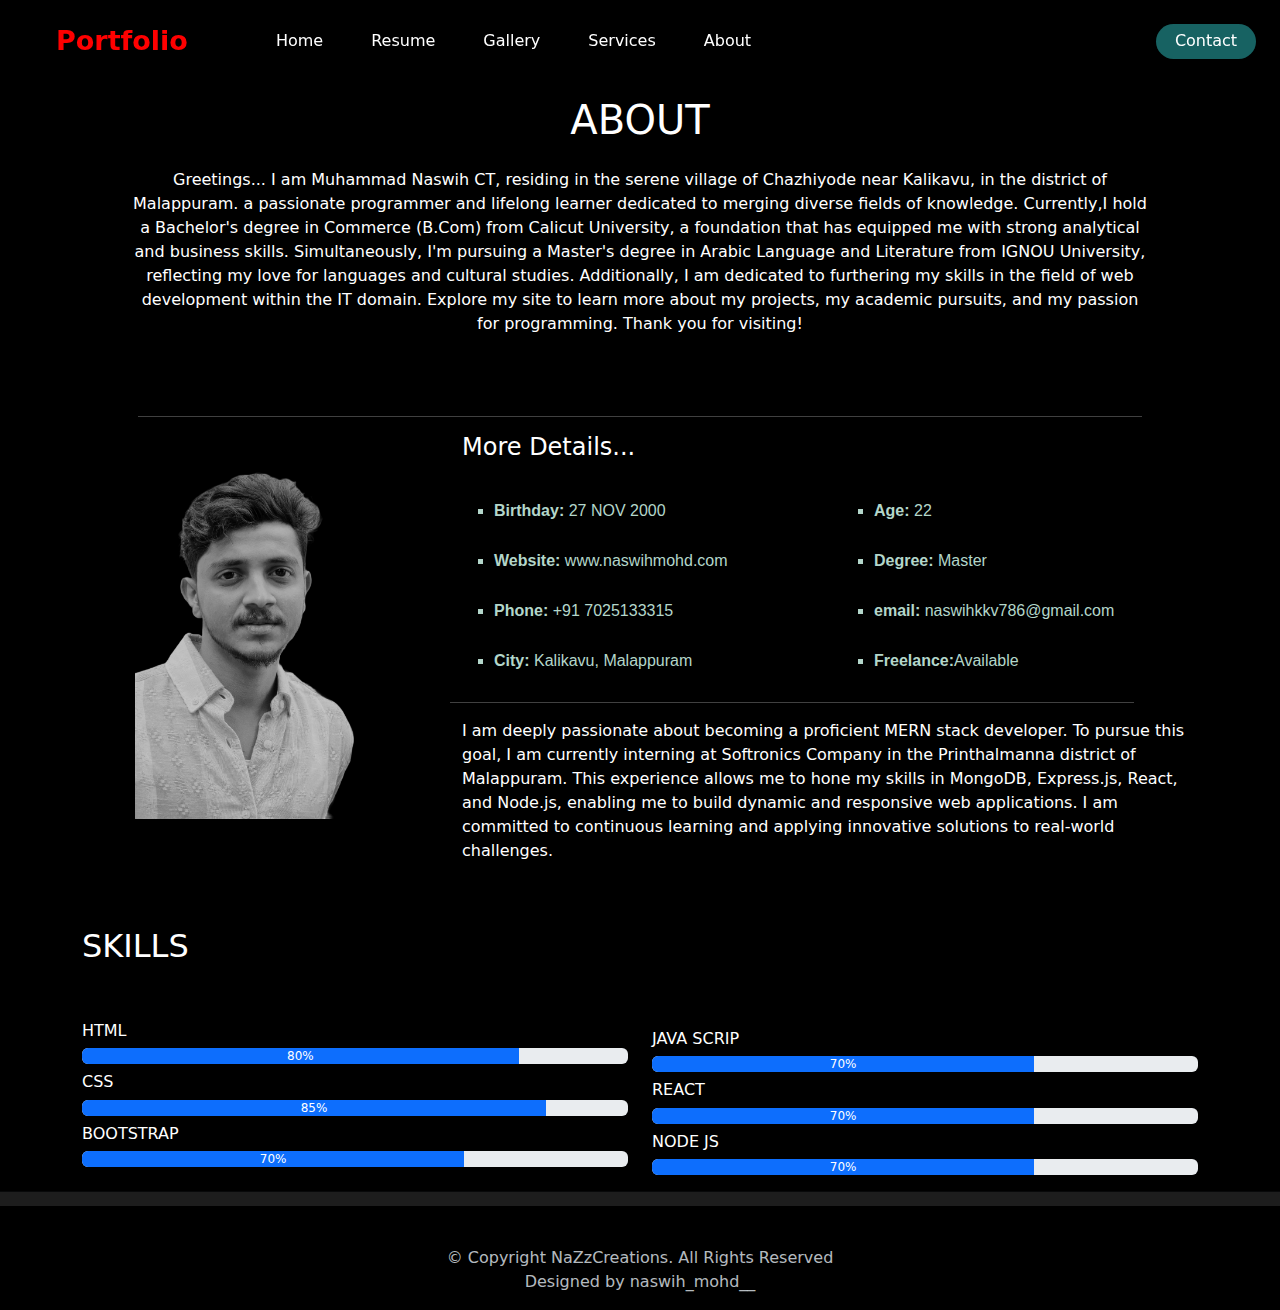
<file: about.html>
<!DOCTYPE html>
<html lang="en">

<head>
    <meta charset="UTF-8">
    <meta name="viewport" content="width=device-width, initial-scale=1.0">
    <title>Portfolio</title>
    <link rel="stylesheet" href="style.css">
    <link href="https://cdn.jsdelivr.net/npm/bootstrap@5.3.3/dist/css/bootstrap.min.css" rel="stylesheet"
        integrity="sha384-QWTKZyjpPEjISv5WaRU9OFeRpok6YctnYmDr5pNlyT2bRjXh0JMhjY6hW+ALEwIH" crossorigin="anonymous">
    <link rel="stylesheet" href="https://cdn.jsdelivr.net/npm/bootstrap-icons@1.11.3/font/bootstrap-icons.min.css">
</head>

<body style="background-color: black;">

    <!-- nav-bar-section-start -->

    <nav style="background-color: rgba(0, 0, 0, 0.823);" class="navbar navbar-expand-lg fixed-top">
        <div class="container-fluid p-2">
            <a style="font-size: 27px; color: red;" class="navbar-brand px-5" href="#"><b>Portfolio</b></a>
            <button class="navbar-toggler" type="button" data-bs-toggle="collapse"
                data-bs-target="#navbarSupportedContent" aria-controls="navbarSupportedContent" aria-expanded="false"
                aria-label="Toggle navigation">
                <span class="navbar-toggler-icon bg-white"></span>
            </button>
            <div class="collapse navbar-collapse" id="navbarSupportedContent">
                <ul class="navbar-nav me-auto mb-2 mb-lg-0">
                    <li class="nav-item">
                        <a class="nav-link active text-white mx-3" aria-current="page" href="index.html"> Home</a>
                    </li>
                    <li class="nav-item">
                        <a class="nav-link text-white mx-3" href="resume.html">Resume</a>
                    </li>
                    <li class="nav-item">
                        <a class="nav-link text-white mx-3" href="gallery.html">Gallery</a>
                    </li>
                    <li class="nav-item">
                        <a class="nav-link text-white mx-3" href="services.html">Services</a>
                    </li>
                    <li class="nav-item">
                        <a class="nav-link text-white mx-3" href="about.html">About</a>
                    </li>
                </ul>
                <div>
                    <a href="contact.html"><button class="bt mx-3" type="submit">Contact</button></a>
                </div>
            </div>
        </div>
    </nav>

    <!-- nav-bar-section-end -->

    <center>
        <div class="container pt-5">
            <div class="main p-5 text-white">
                <h1>ABOUT</h1>
                <p class="pt-3">Greetings... I am Muhammad Naswih CT, residing in the serene village of Chazhiyode near
                    Kalikavu, in
                    the district of
                    Malappuram. a passionate programmer and lifelong learner dedicated to merging diverse fields of
                    knowledge. Currently,I hold a Bachelor's degree in Commerce (B.Com) from Calicut University, a
                    foundation that has equipped me with strong analytical and business skills. Simultaneously, I'm
                    pursuing a Master's degree in Arabic Language and Literature from IGNOU University, reflecting my
                    love for languages and cultural studies. Additionally, I am
                    dedicated to furthering my skills in the field of web development within the IT domain. Explore my
                    site to learn more about my projects, my academic pursuits, and my passion for programming. Thank
                    you for visiting!</p>
            </div>
            <hr style="width: 90%;" class="text-white">
            <div class="row">
                <div class="about col-lg-4 pb-5 m-auto">
                    <img src="Images/about.png" alt="">
                </div>
                <div class="col-lg-8 m-auto about">
                    <h4 class="text-start text-white pb-3">More Details...</h4>
                    <div class="row text-start text-white">
                        <div class="col-lg-6">
                            <ul>
                                <li><b>Birthday:</b> 27 NOV 2000</li>
                                <li><b>Website:</b> www.naswihmohd.com</li>
                                <li><b>Phone:</b> +91 7025133315</li>
                                <li><b>City:</b> Kalikavu, Malappuram</li>
                            </ul>
                        </div>
                        <div class="col-lg-6">
                            <ul>
                                <li><b>Age: </b>22</li>
                                <li><b>Degree:</b> Master</li>
                                <li><b>email:</b> naswihkkv786@gmail.com</li>
                                <li><b>Freelance:</b>Available</li>
                            </ul>
                        </div>
                        <hr style="width: 90%;" class="text-white">
                    </div>

                    <p class=" text-start text-white"> I am deeply passionate about becoming a proficient MERN stack
                        developer. To pursue this goal, I
                        am currently interning at Softronics Company in the Printhalmanna district of Malappuram. This
                        experience allows me to hone my skills in MongoDB, Express.js, React, and Node.js, enabling me
                        to build dynamic and responsive web applications. I am committed to continuous learning and
                        applying innovative solutions to real-world challenges.</p>

                </div>

                <div class="skill-section text-start text-white pt-5">
                    <h2>SKILLS</h2>
                    <div class="row pt-5">
                        <div class="col-lg-6">
                            <h6>HTML</h6>
                            <div class="progress">
                                <div class="progress-bar" role="progressbar" aria-valuenow="80" aria-valuemin="0"
                                    aria-valuemax="100" style="width:80%">
                                    80%
                                </div>
                            </div>
                            <h6 class="pt-2">CSS</h6>
                            <div class="progress">
                                <div class="progress-bar" role="progressbar" aria-valuenow="85" aria-valuemin="0"
                                    aria-valuemax="100" style="width:85%">
                                    85%
                                </div>
                            </div>
                            <h6 class="pt-2">BOOTSTRAP</h6>
                            <div class="progress">
                                <div class="progress-bar" role="progressbar" aria-valuenow="70" aria-valuemin="0"
                                    aria-valuemax="100" style="width:70%">
                                    70%
                                </div>
                            </div>
                        </div>
                        <div class="col-lg-6">
                            <h6 class="pt-2">JAVA SCRIP</h6>
                            <div class="progress">
                                <div class="progress-bar" role="progressbar" aria-valuenow="70" aria-valuemin="0"
                                    aria-valuemax="100" style="width:70%">
                                    70%
                                </div>
                            </div>
                            <h6 class="pt-2">REACT</h6>
                            <div class="progress">
                                <div class="progress-bar" role="progressbar" aria-valuenow="70" aria-valuemin="0"
                                    aria-valuemax="100" style="width:70%">
                                    70%
                                </div>
                            </div>
                            <h6 class="pt-2">NODE JS</h6>
                            <div class="progress">
                                <div class="progress-bar" role="progressbar" aria-valuenow="70" aria-valuemin="0"
                                    aria-valuemax="100" style="width:70%">
                                    70%
                                </div>
                            </div>
                        </div>
                    </div>
                </div>
            </div>

        </div>
        <hr class="line">
        <br>

        <div style="text-align: center;" class="copyright">
            <p style="color: rgba(240, 248, 255, 0.764);">© Copyright NaZzCreations. All Rights Reserved <br>
                Designed by naswih_mohd__</p>
        </div>

    </center>





    <script src="https://cdn.jsdelivr.net/npm/@popperjs/core@2.11.8/dist/umd/popper.min.js"
        integrity="sha384-I7E8VVD/ismYTF4hNIPjVp/Zjvgyol6VFvRkX/vR+Vc4jQkC+hVqc2pM8ODewa9r"
        crossorigin="anonymous"></script>
    <script src="https://cdn.jsdelivr.net/npm/bootstrap@5.3.3/dist/js/bootstrap.min.js"
        integrity="sha384-0pUGZvbkm6XF6gxjEnlmuGrJXVbNuzT9qBBavbLwCsOGabYfZo0T0to5eqruptLy"
        crossorigin="anonymous"></script>
</body>

</html>
</file>
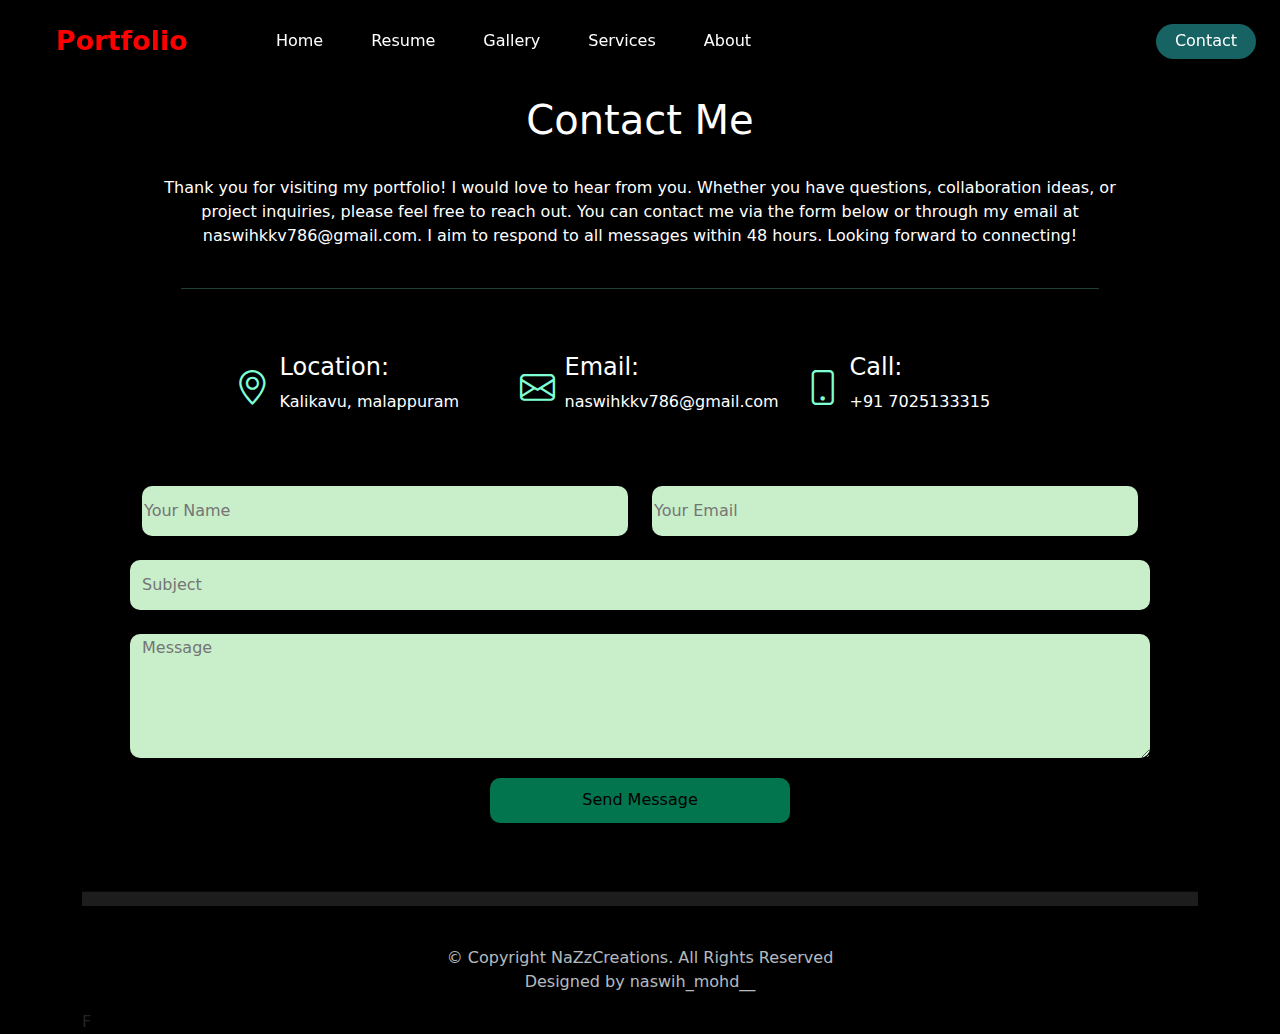
<file: contact.html>
<!DOCTYPE html>
<html lang="en">

<head>
    <meta charset="UTF-8">
    <meta name="viewport" content="width=device-width, initial-scale=1.0">
    <title>Gallery</title>
</head>

<body>

    <!DOCTYPE html>
    <html lang="en">

    <head>
        <meta charset="UTF-8">
        <meta name="viewport" content="width=device-width, initial-scale=1.0">
        <title>Portfolio</title>
        <link rel="stylesheet" href="style.css">
        <link href="https://cdn.jsdelivr.net/npm/bootstrap@5.3.3/dist/css/bootstrap.min.css" rel="stylesheet"
            integrity="sha384-QWTKZyjpPEjISv5WaRU9OFeRpok6YctnYmDr5pNlyT2bRjXh0JMhjY6hW+ALEwIH" crossorigin="anonymous">
        <link rel="stylesheet" href="https://cdn.jsdelivr.net/npm/bootstrap-icons@1.11.3/font/bootstrap-icons.min.css">
    </head>

    <body style="background-color: black;">

        <!-- nav-bar-section-start -->

        <nav style="background-color: rgba(0, 0, 0, 0.823);" class="navbar navbar-expand-lg fixed-top">
            <div class="container-fluid p-2">
                <a style="font-size: 27px; color: red;" class="navbar-brand px-5" href="#"><b>Portfolio</b></a>
                <button class="navbar-toggler" type="button" data-bs-toggle="collapse"
                    data-bs-target="#navbarSupportedContent" aria-controls="navbarSupportedContent"
                    aria-expanded="false" aria-label="Toggle navigation">
                    <span class="navbar-toggler-icon bg-white"></span>
                </button>
                <div class="collapse navbar-collapse" id="navbarSupportedContent">
                    <ul class="navbar-nav me-auto mb-2 mb-lg-0">
                        <li class="nav-item">
                            <a class="nav-link active text-white mx-3" aria-current="page" href="index.html"> Home</a>
                        </li>
                        <li class="nav-item">
                            <a class="nav-link text-white mx-3" href="resume.html">Resume</a>
                        </li>
                        <li class="nav-item">
                            <a class="nav-link text-white mx-3" href="gallery.html">Gallery</a>
                        </li>
                        <li class="nav-item">
                            <a class="nav-link text-white mx-3" href="services.html">Services</a>
                        </li>
                        <li class="nav-item">
                            <a class="nav-link text-white mx-3" href="about.html">About</a>
                        </li>
                    </ul>
                    <div>
                        <a href="contact.html"><button class="bt mx-3" type="submit">Contact</button></a>
                    </div>
                </div>
            </div>
        </nav>

        <!-- nav-bar-section-end -->

        <div class="container pt-5">
            <center>
                <div class="p-5 text-white">
                    <h1>Contact Me</h1>
                    <p class="p-4">Thank you for visiting my portfolio! I would love to hear from you. Whether you have
                        questions, collaboration ideas, or project inquiries, please feel free to reach out. You can
                        contact me via the form below or through my email at naswihkkv786@gmail.com. I aim to respond to
                        all messages within 48 hours. Looking forward to connecting!</p>
                    <hr style="width: 90%; color: aquamarine;">
                </div>
            </center>
        </div>

        <section id="contact" class="contact">
            <div class="container">

                <div class="items row justify-content-center text-white">

                    <div class="col-lg-3">
                        <div class="d-flex">
                            <i class="bi bi-geo-alt flex-shrink-0"></i>
                            <div>
                                <h4>Location:</h4>
                                <p>Kalikavu, malappuram</p>
                            </div>
                        </div>
                    </div>

                    <div class="col-lg-3">
                        <div class=" d-flex">
                            <i class="bi bi-envelope flex-shrink-0"></i>
                            <div>
                                <h4>Email:</h4>
                                <p>naswihkkv786@gmail.com</p>
                            </div>
                        </div>
                    </div>

                    <div class="col-lg-3">
                        <div class=" d-flex">
                            <i class="bi bi-phone flex-shrink-0"></i>
                            <div>
                                <h4>Call:</h4>
                                <p>+91 7025133315</p>
                            </div>
                        </div>
                    </div>

                </div>

                <div class=" mt-4">
                    <form action="">
                        <div class="row m-5 justify-content-center contact-form">
                            <div class="col-lg-6 mt-2">
                                <input placeholder="Your Name" type="text">
                            </div>
                            <div class="col-lg-6 mt-2">
                                <input placeholder="Your Email" type="text">
                            </div>
                            <input placeholder="Subject" class="col-12 mt-4" type="text"> <br>
                            <textarea placeholder="Message" class="col-12 mt-4 text-white" name="" id=""
                                rows="5"></textarea>
                                
                                <button>Send Message</button>
                        </div>
                    </form>

                    <hr class="line">
                    <br>

                    <div style="text-align: center;" class="copyright">
                        <p style="color: rgba(240, 248, 255, 0.764);">© Copyright NaZzCreations. All Rights Reserved
                            <br>
                            Designed by naswih_mohd__
                        </p>
                    </div>


                    <script src="https://cdn.jsdelivr.net/npm/@popperjs/core@2.11.8/dist/umd/popper.min.js"
                        integrity="sha384-I7E8VVD/ismYTF4hNIPjVp/Zjvgyol6VFvRkX/vR+Vc4jQkC+hVqc2pM8ODewa9r"
                        crossorigin="anonymous"></script>
                    <script src="https://cdn.jsdelivr.net/npm/bootstrap@5.3.3/dist/js/bootstrap.min.js"
                        integrity="sha384-0pUGZvbkm6XF6gxjEnlmuGrJXVbNuzT9qBBavbLwCsOGabYfZo0T0to5eqruptLy"
                        crossorigin="anonymous"></script>
    </body>

    </html>

</body>

</html>F
</file>
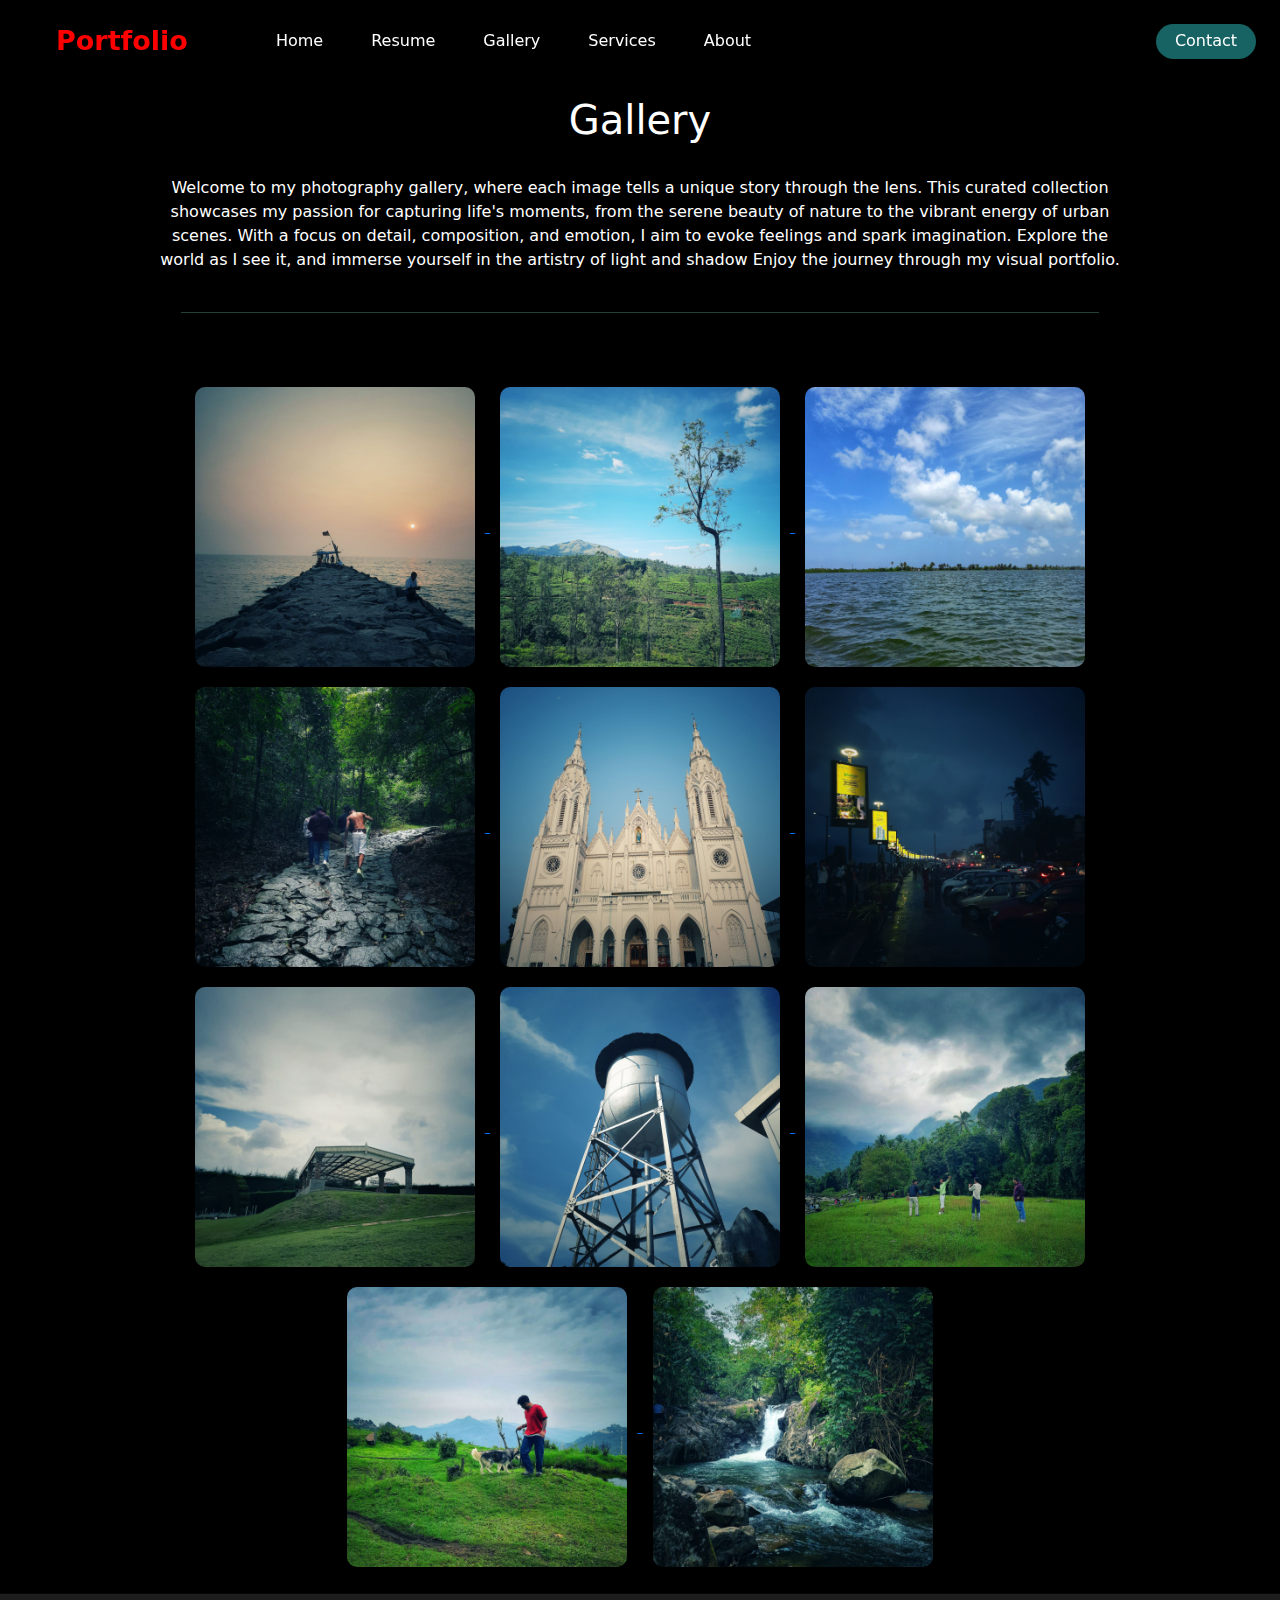
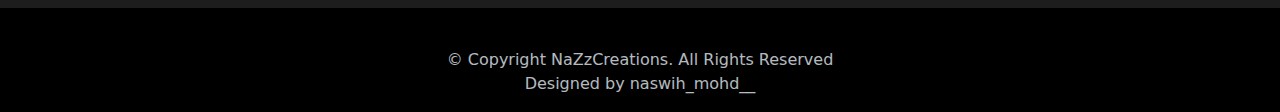
<file: gallery.html>
<!DOCTYPE html>
<html lang="en">

<head>
    <meta charset="UTF-8">
    <meta name="viewport" content="width=device-width, initial-scale=1.0">
    <title>Gallery</title>
</head>

<body>

    <!DOCTYPE html>
    <html lang="en">

    <head>
        <meta charset="UTF-8">
        <meta name="viewport" content="width=device-width, initial-scale=1.0">
        <title>Portfolio</title>
        <link rel="stylesheet" href="style.css">
        <link href="https://cdn.jsdelivr.net/npm/bootstrap@5.3.3/dist/css/bootstrap.min.css" rel="stylesheet"
            integrity="sha384-QWTKZyjpPEjISv5WaRU9OFeRpok6YctnYmDr5pNlyT2bRjXh0JMhjY6hW+ALEwIH" crossorigin="anonymous">
        <link rel="stylesheet" href="https://cdn.jsdelivr.net/npm/bootstrap-icons@1.11.3/font/bootstrap-icons.min.css">
    </head>

    <body style="background-color: black;">

        <!-- nav-bar-section-start -->

        <nav style="background-color: rgba(0, 0, 0, 0.823);" class="navbar navbar-expand-lg fixed-top">
            <div class="container-fluid p-2">
                <a style="font-size: 27px; color: red;" class="navbar-brand px-5" href="#"><b>Portfolio</b></a>
                <button class="navbar-toggler" type="button" data-bs-toggle="collapse"
                    data-bs-target="#navbarSupportedContent" aria-controls="navbarSupportedContent"
                    aria-expanded="false" aria-label="Toggle navigation">
                    <span class="navbar-toggler-icon bg-white"></span>
                </button>
                <div class="collapse navbar-collapse" id="navbarSupportedContent">
                    <ul class="navbar-nav me-auto mb-2 mb-lg-0">
                        <li class="nav-item">
                            <a class="nav-link active text-white mx-3" aria-current="page" href="index.html"> Home</a>
                        </li>
                        <li class="nav-item">
                            <a class="nav-link text-white mx-3" href="resume.html">Resume</a>
                        </li>
                        <li class="nav-item">
                            <a class="nav-link text-white mx-3" href="gallery.html">Gallery</a>
                        </li>
                        <li class="nav-item">
                            <a class="nav-link text-white mx-3" href="services.html">Services</a>
                        </li>
                        <li class="nav-item">
                            <a class="nav-link text-white mx-3" href="about.html">About</a>
                        </li>
                    </ul>
                    <div>
                        <a href="contact.html"><button class="bt mx-3" type="submit">Contact</button></a>
                    </div>
                </div>
            </div>
        </nav>

        <!-- nav-bar-section-end -->

        <div class="container pt-5">
            <center>
                <div class="p-5 text-white">
                    <h1>Gallery</h1>
                    <p class="p-4">Welcome to my photography gallery, where each image tells a unique story through the
                        lens. This curated collection showcases my passion for capturing life's moments, from the serene
                        beauty of nature to the vibrant energy of urban scenes. With a focus on detail, composition, and
                        emotion, I aim to evoke feelings and spark imagination. Explore the world as I see it, and
                        immerse yourself in the artistry of light and shadow Enjoy the journey through my visual
                        portfolio.</p>
                    <hr style="width: 90%; color: aquamarine;">
                </div>
                <div class="picture-section">
                    <a href="Images/gallery/img2.jpg" target="_blank">
                        <img src="Images/gallery/img2.jpg" alt="Lights">
                    </a>
    
                    <a href="Images/gallery/img3.jpg" target="_blank">
                        <img src="Images/gallery/img3.jpg" alt="Lights">
                    </a>
    
                    <a href="Images/gallery/img4.jpg" target="_blank">
                        <img src="Images/gallery/img4.jpg" alt="Lights">
                    </a>
    
                    <a href="Images/gallery/img5.jpg" target="_blank">
                        <img src="Images/gallery/img5.jpg" alt="Lights">
                    </a>
    
                    <a href="Images/gallery/img6.jpg" target="_blank">
                        <img src="Images/gallery/img6.jpg" alt="Lights">
                    </a>
    
                    <a href="Images/gallery/img7.jpg" target="_blank">
                        <img src="Images/gallery/img7.jpg" alt="Lights">
                    </a>
    
                    <a href="Images/gallery/img8.jpg" target="_blank">
                        <img src="Images/gallery/img8.jpg" alt="Lights">
                    </a>
    
                    <a href="Images/gallery/img9.jpg" target="_blank">
                        <img src="Images/gallery/img9.jpg" alt="Lights">
                    </a>
    
                    <a href="Images/gallery/img10.jpg" target="_blank">
                        <img src="Images/gallery/img10.jpg" alt="Lights" >
                    </a>
    
                    <a href="Images/gallery/img11.jpg" target="_blank">
                        <img src="Images/gallery/img11.jpg" alt="Lights">
                    </a>
    
                    <a href="Images/gallery/img12.jpg" target="_blank">
                        <img src="Images/gallery/img12.jpg" alt="Lights" >
                    </a>
    
                </div>
            </center>
        </div>

        <hr class="line">
        <br>

        <div style="text-align: center;" class="copyright">
            <p style="color: rgba(240, 248, 255, 0.764);">© Copyright NaZzCreations. All Rights Reserved <br>
                Designed by naswih_mohd__</p>
        </div>


        <script src="https://cdn.jsdelivr.net/npm/@popperjs/core@2.11.8/dist/umd/popper.min.js"
            integrity="sha384-I7E8VVD/ismYTF4hNIPjVp/Zjvgyol6VFvRkX/vR+Vc4jQkC+hVqc2pM8ODewa9r"
            crossorigin="anonymous"></script>
        <script src="https://cdn.jsdelivr.net/npm/bootstrap@5.3.3/dist/js/bootstrap.min.js"
            integrity="sha384-0pUGZvbkm6XF6gxjEnlmuGrJXVbNuzT9qBBavbLwCsOGabYfZo0T0to5eqruptLy"
            crossorigin="anonymous"></script>
    </body>

    </html>

</body>

</html>
</file>
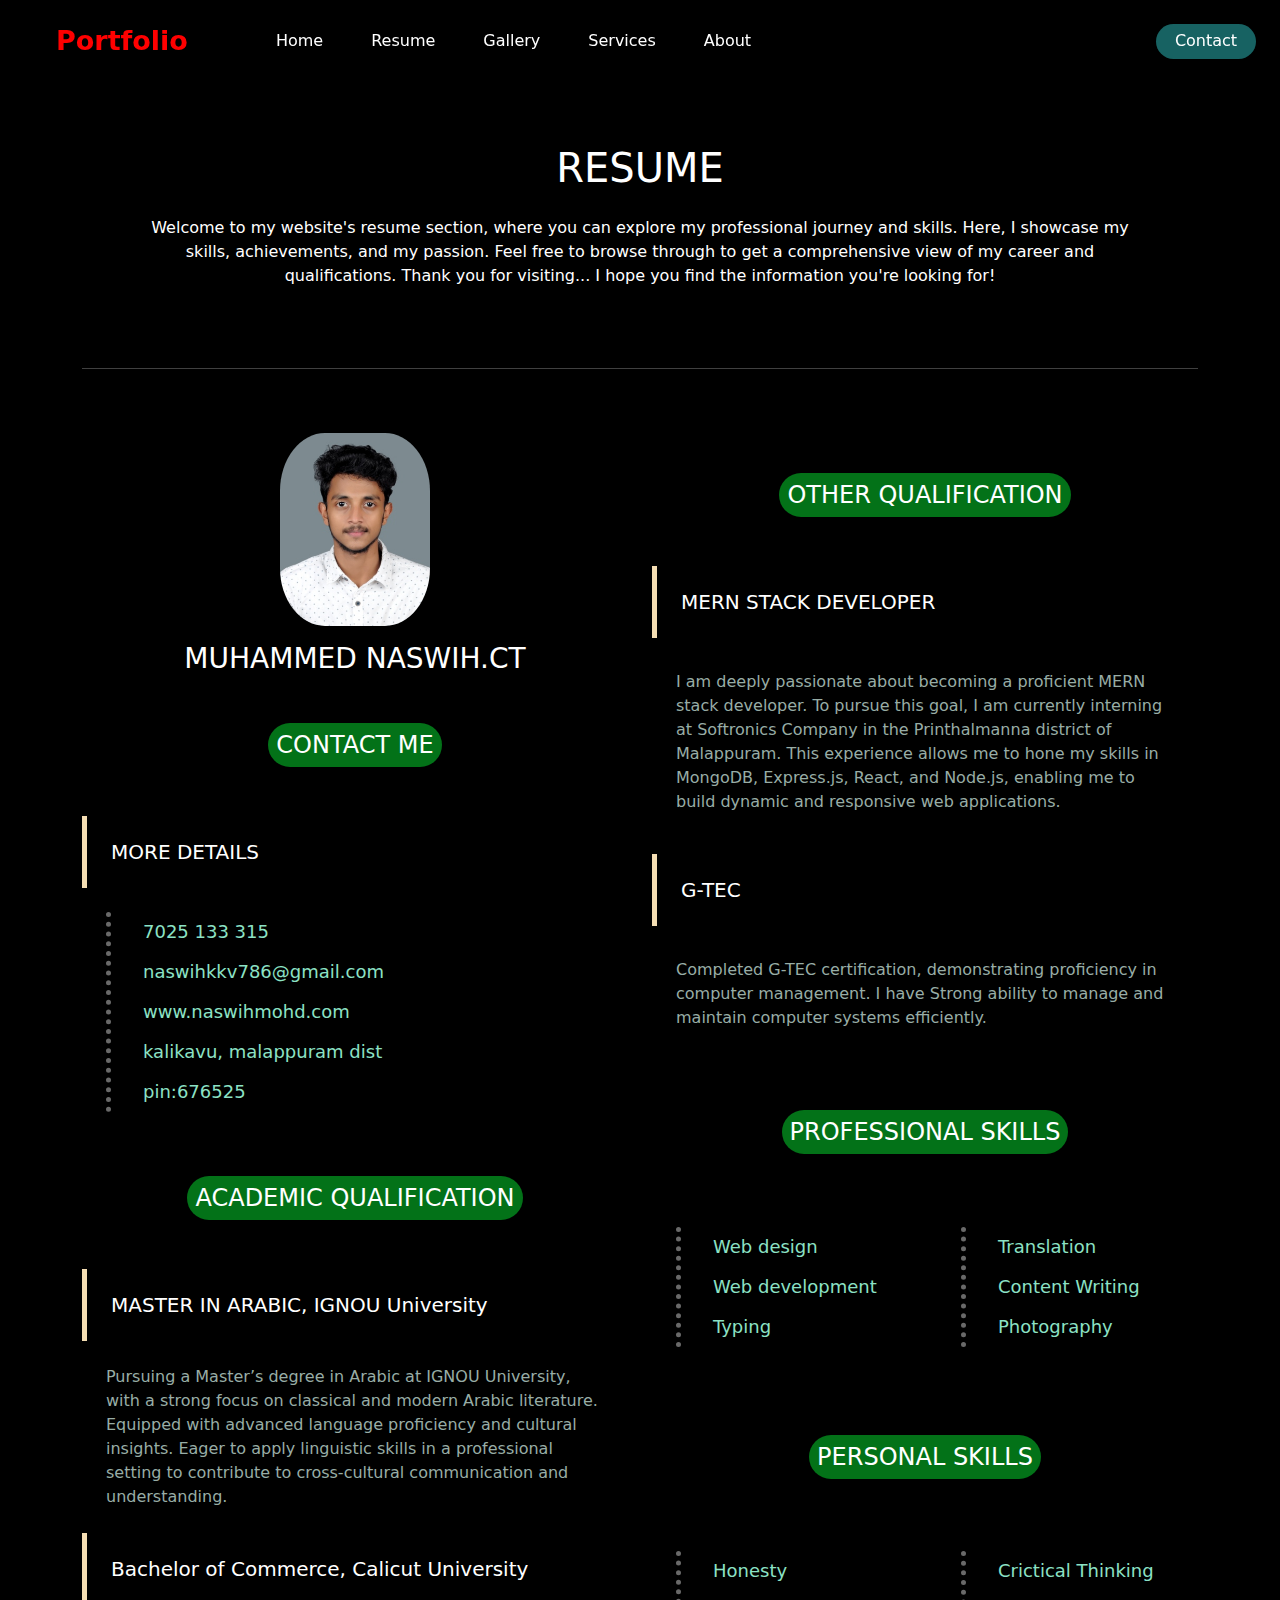
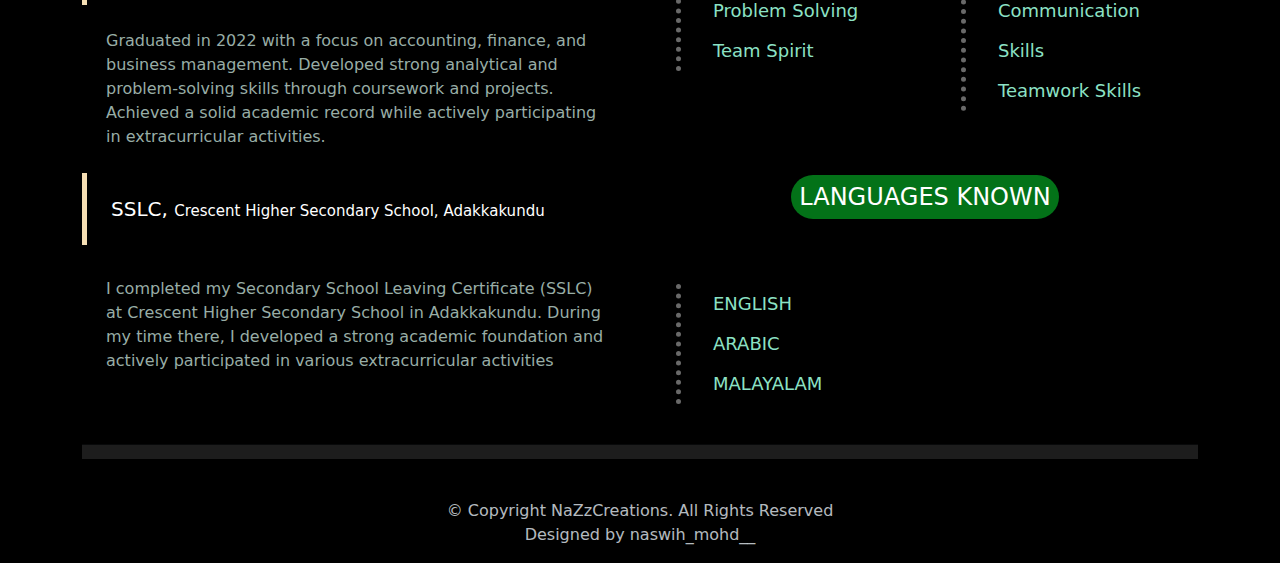
<file: resume.html>
<!DOCTYPE html>
<html lang="en">

<head>
    <meta charset="UTF-8">
    <meta name="viewport" content="width=device-width, initial-scale=1.0">
    <title>Portfolio</title>
    <link rel="stylesheet" href="style.css">
    <link href="https://cdn.jsdelivr.net/npm/bootstrap@5.3.3/dist/css/bootstrap.min.css" rel="stylesheet"
        integrity="sha384-QWTKZyjpPEjISv5WaRU9OFeRpok6YctnYmDr5pNlyT2bRjXh0JMhjY6hW+ALEwIH" crossorigin="anonymous">
    <link rel="stylesheet" href="https://cdn.jsdelivr.net/npm/bootstrap-icons@1.11.3/font/bootstrap-icons.min.css">
</head>

<body style="background-color: black;">

    <!-- nav-bar-section-start -->

    <nav style="background-color: rgba(0, 0, 0, 0.823);" class="navbar navbar-expand-lg fixed-top">
        <div class="container-fluid p-2">
            <a style="font-size: 27px; color: red;" class="navbar-brand px-5" href="#"><b>Portfolio</b></a>
            <button class="navbar-toggler" type="button" data-bs-toggle="collapse"
                data-bs-target="#navbarSupportedContent" aria-controls="navbarSupportedContent" aria-expanded="false"
                aria-label="Toggle navigation">
                <span class="navbar-toggler-icon bg-white"></span>
            </button>
            <div class="collapse navbar-collapse" id="navbarSupportedContent">
                <ul class="navbar-nav me-auto mb-2 mb-lg-0">
                    <li class="nav-item">
                        <a class="nav-link active text-white mx-3" aria-current="page" href="index.html"> Home</a>
                    </li>
                    <li class="nav-item">
                        <a class="nav-link text-white mx-3" href="resume.html">Resume</a>
                    </li>
                    <li class="nav-item">
                        <a class="nav-link text-white mx-3" href="gallery.html">Gallery</a>
                    </li>
                    <li class="nav-item">
                        <a class="nav-link text-white mx-3" href="services.html">Services</a>
                    </li>
                    <li class="nav-item">
                        <a class="nav-link text-white mx-3" href="about.html">About</a>
                    </li>
                </ul>
                <div>
                    <a href="contact.html"><button class="bt mx-3" type="submit">Contact</button></a>
                </div>
            </div>
        </div>
    </nav>

    <!-- nav-bar-section-end -->

    <div class="container mt-5 pt-5">

        <center>
            <div class="main p-5 text-white">
                <h1>RESUME</h1>
                <p class="pt-3">Welcome to my website's resume section, where you can explore my professional journey
                    and skills. Here, I showcase my skills, achievements, and my passion. Feel free to browse
                    through to get a comprehensive view of my career and qualifications. Thank you for visiting... I
                    hope
                    you find the information you're looking for!</p>
            </div>
            <hr class="text-white">
        </center>
        <div class="row resume-section pt-5 text-white">
            <div class="col-lg-6">
                <center>
                    <img src="Images/icon.jpg" alt="">
                    <h3 class="pt-3">MUHAMMED NASWIH.CT</h3>
                </center>
                <h4 class="text-center pt-5 pb-5"><span style="border-radius:40px; background-color: rgb(3, 114, 24);"
                        class="p-2">CONTACT ME</span></h4>
                <h5 style="border-left: 5px solid wheat;" class="p-4">MORE DETAILS</h5>
                <ul class="m-4">
                    <li>7025 133 315</li>
                    <li>naswihkkv786@gmail.com</li>
                    <li>www.naswihmohd.com</li>
                    <li>kalikavu, malappuram dist <br>
                        pin:676525
                    </li>
                </ul>
                <h4 class="text-center pt-5 pb-5"><span style="border-radius:40px; background-color: rgb(3, 114, 24);"
                        class="p-2">ACADEMIC QUALIFICATION</span></h4>


                <h5 style="border-left: 5px solid wheat;" class="p-4">MASTER IN ARABIC, IGNOU University</h5>
                <P class="m-4">Pursuing a Master’s degree in Arabic at IGNOU University, with a strong focus on
                    classical and modern
                    Arabic literature. Equipped with advanced language proficiency and cultural insights. Eager to apply
                    linguistic skills in a professional setting to contribute to cross-cultural communication and
                    understanding.</P>

                <h5 style="border-left: 5px solid wheat;" class="p-4">Bachelor of Commerce, Calicut University</h5>
                <p class="m-4">Graduated in 2022 with a focus on accounting, finance, and business management. Developed
                    strong analytical and problem-solving skills through coursework and projects. Achieved a solid
                    academic record while actively participating in extracurricular activities.</p>

                <h5 style="border-left: 5px solid wheat;" class="p-4">SSLC, <span style="font-size: 15px;">Crescent
                        Higher Secondary School, Adakkakundu</span></h5>
                <p class="p-4">I completed my Secondary School Leaving Certificate (SSLC) at Crescent Higher Secondary
                    School in
                    Adakkakundu. During my time there, I developed a strong academic foundation and actively
                    participated in various extracurricular activities</p>
            </div>
            <div class="col-lg-6">
                <h4 class="text-center pt-5 pb-5"><span style="border-radius:40px; background-color: rgb(3, 114, 24);"
                        class="p-2">OTHER QUALIFICATION</span></h4>


                <h5 style="border-left: 5px solid wheat;" class="p-4">MERN STACK DEVELOPER</h5>
                <p class="p-4"> I am deeply passionate about becoming a proficient MERN stack
                    developer. To pursue this goal, I
                    am currently interning at Softronics Company in the Printhalmanna district of Malappuram. This
                    experience allows me to hone my skills in MongoDB, Express.js, React, and Node.js, enabling me
                    to build dynamic and responsive web applications.</p>

                <h5 style="border-left: 5px solid wheat;" class="p-4">G-TEC</h5>
                <P class="p-4">Completed G-TEC certification, demonstrating proficiency in computer management. I have
                    Strong ability to manage and maintain computer systems efficiently.</P>


                    <h4 class="text-center pt-5 pb-5"><span style="border-radius:40px; background-color: rgb(3, 114, 24);"
                        class="p-2">PROFESSIONAL SKILLS</span></h4>

                <div class="row">
                    <div class="col-md-6">
                        <ul class="m-4">
                            <li>Web design</li>
                            <li>Web development</li>
                            <li>Typing</li>
                        </ul> <br>
                    </div>
                    <div class="col-md-6">
                        <ul class="m-4">
                            <li>Translation</li>
                            <li>Content Writing</li>
                            <li>Photography</li>
                        </ul>
                    </div>
                </div>

                <h4 class="text-center pt-5 pb-5"><span style="border-radius:40px; background-color: rgb(3, 114, 24);"
                        class="p-2">PERSONAL SKILLS</span></h4>

                <div class="row">
                    <div class="col-md-6">
                        <ul class="m-4">
                            <li>Honesty</li>
                            <li>Problem Solving</li>
                            <li>Team Spirit</li>
                        </ul>
                    </div>
                    <div class="col-md-6">
                        <ul class="m-4">
                            <li>Crictical Thinking</li>
                            <li>Communication Skills</li>
                            <li>Teamwork Skills</li>
                        </ul>
                    </div>
                </div>


                <h4 class="text-center pt-5 pb-5"><span style="border-radius:40px; background-color: rgb(3, 114, 24);"
                        class="p-2">LANGUAGES
                        KNOWN</span></h4>
                <ul class="m-4">
                    <li>ENGLISH</li>
                    <li>ARABIC</li>
                    <li>MALAYALAM</li>
                </ul>
            </div>
        </div>

        <hr class="line">
        <br>

        <div style="text-align: center;" class="copyright">
            <p style="color: rgba(240, 248, 255, 0.764);">© Copyright NaZzCreations. All Rights Reserved <br>
                Designed by naswih_mohd__</p>
        </div>





        <script src="https://cdn.jsdelivr.net/npm/@popperjs/core@2.11.8/dist/umd/popper.min.js"
            integrity="sha384-I7E8VVD/ismYTF4hNIPjVp/Zjvgyol6VFvRkX/vR+Vc4jQkC+hVqc2pM8ODewa9r"
            crossorigin="anonymous"></script>
        <script src="https://cdn.jsdelivr.net/npm/bootstrap@5.3.3/dist/js/bootstrap.min.js"
            integrity="sha384-0pUGZvbkm6XF6gxjEnlmuGrJXVbNuzT9qBBavbLwCsOGabYfZo0T0to5eqruptLy"
            crossorigin="anonymous"></script>
</body>

</html>
</file>
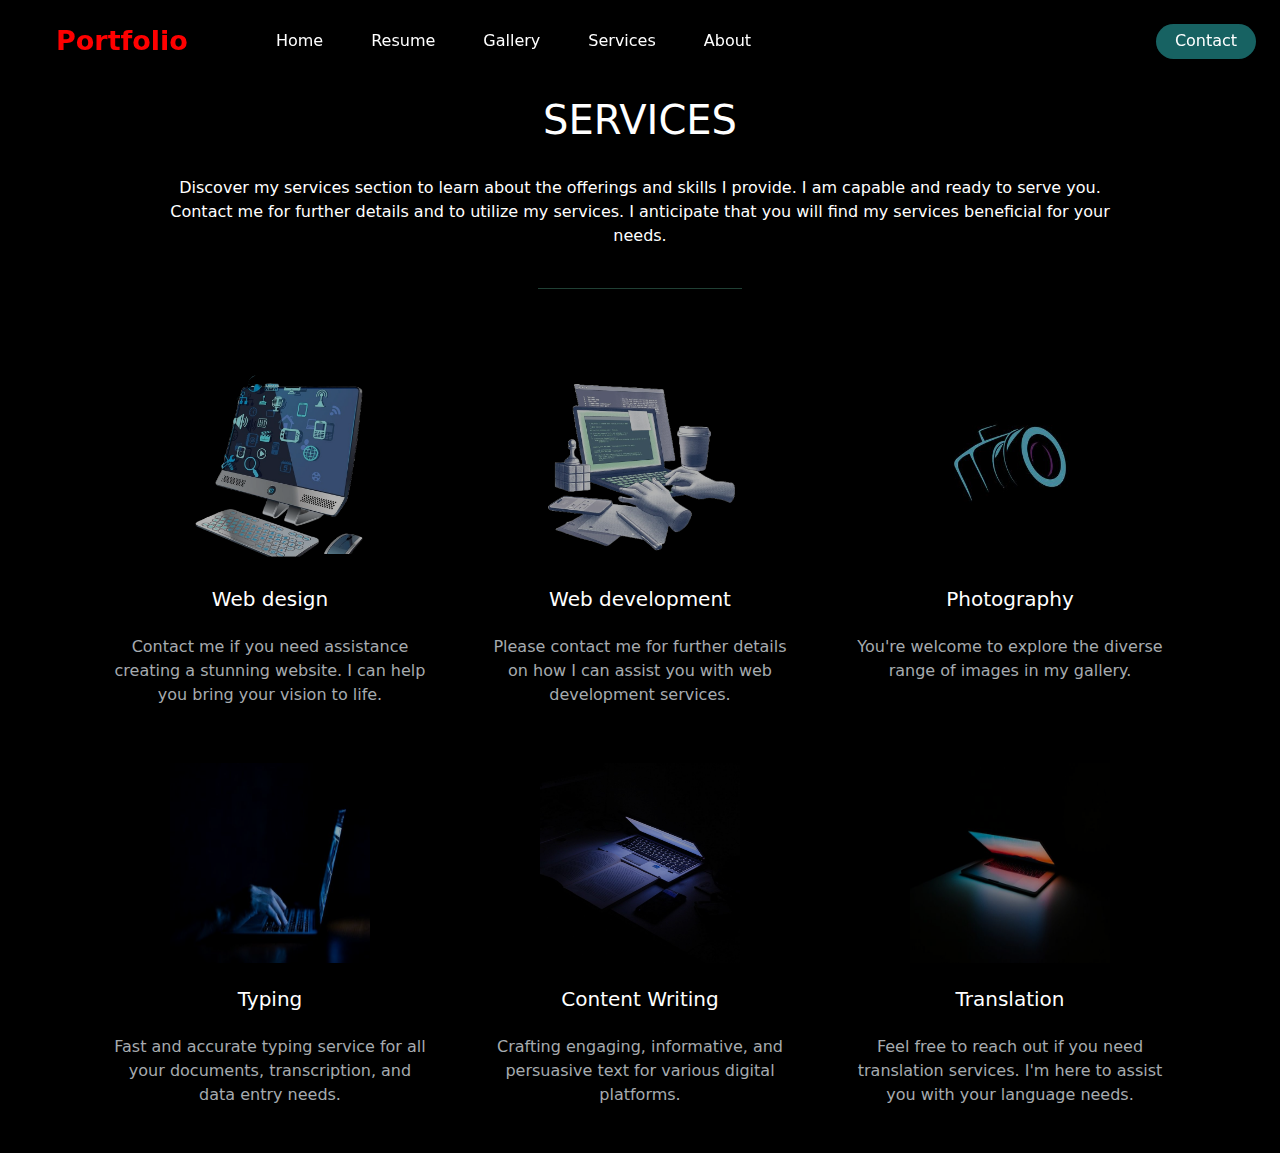
<file: services.html>
<!DOCTYPE html>
<html lang="en">

<head>
    <meta charset="UTF-8">
    <meta name="viewport" content="width=device-width, initial-scale=1.0">
    <title>Portfolio</title>
    <link rel="stylesheet" href="style.css">
    <link href="https://cdn.jsdelivr.net/npm/bootstrap@5.3.3/dist/css/bootstrap.min.css" rel="stylesheet"
        integrity="sha384-QWTKZyjpPEjISv5WaRU9OFeRpok6YctnYmDr5pNlyT2bRjXh0JMhjY6hW+ALEwIH" crossorigin="anonymous">
    <link rel="stylesheet" href="https://cdn.jsdelivr.net/npm/bootstrap-icons@1.11.3/font/bootstrap-icons.min.css">
</head>

<body style="background-color: black;">

    <!-- nav-bar-section-start -->

    <nav style="background-color: rgba(0, 0, 0, 0.823);" class="navbar navbar-expand-lg fixed-top">
        <div class="container-fluid p-2">
            <a style="font-size: 27px; color: red;" class="navbar-brand px-5" href="#"><b>Portfolio</b></a>
            <button class="navbar-toggler" type="button" data-bs-toggle="collapse"
                data-bs-target="#navbarSupportedContent" aria-controls="navbarSupportedContent" aria-expanded="false"
                aria-label="Toggle navigation">
                <span class="navbar-toggler-icon bg-white"></span>
            </button>
            <div class="collapse navbar-collapse" id="navbarSupportedContent">
                <ul class="navbar-nav me-auto mb-2 mb-lg-0">
                    <li class="nav-item">
                        <a class="nav-link active text-white mx-3" aria-current="page" href="index.html"> Home</a>
                    </li>
                    <li class="nav-item">
                        <a class="nav-link text-white mx-3" href="resume.html">Resume</a>
                    </li>
                    <li class="nav-item">
                        <a class="nav-link text-white mx-3" href="gallery.html">Gallery</a>
                    </li>
                    <li class="nav-item">
                        <a class="nav-link text-white mx-3" href="services.html">Services</a>
                    </li>
                    <li class="nav-item">
                        <a class="nav-link text-white mx-3" href="about.html">About</a>
                    </li>
                </ul>
                <div>
                    <a href="contact.html"><button class="bt mx-3" type="submit">Contact</button></a>
                </div>
            </div>
        </div>
    </nav>

    <!-- nav-bar-section-end -->

    <div class="container pt-5">
        <center>
            <div class="p-5 text-white">
                <h1>SERVICES</h1>
                <p class="p-4">Discover my services section to learn about the offerings and skills I provide. I am
                    capable and
                    ready to serve you. Contact me for further details and to utilize my services. I anticipate that you
                    will find my services beneficial for your needs.</p>
                <hr style="width: 20%; color: aquamarine;">
            </div>
            <div class="service-card text-white">
                <div class="crd">
                    <img src="Images/services/design.png" alt="">
                    <h5 class="pt-4">Web design</h5>
                    <p class="p-3">Contact me if you need assistance creating a stunning website. I can help you bring
                        your vision to
                        life.</p>
                </div>
                <div class="crd">
                    <img src="Images/services/web.png" alt="">
                    <h5 class="pt-4">Web development</h5>
                    <p class="p-3">Please contact me for further details on how I can assist you with web development
                        services.</p>
                </div>
                <div class="crd">
                    <img src="Images/services/photo.jpeg" alt="">
                    <h5 class="pt-4">Photography</h5>
                    <p class="p-3">You're welcome to explore the diverse range of images in my gallery.</p>
                </div>
                <div class="crd">
                    <img src="Images/services/typ.jpeg" alt="">
                    <h5 class="pt-4">Typing</h5>
                    <p class="p-3">Fast and accurate typing service for all your documents, transcription, and data entry needs.</p>
                </div>
                <div class="crd">
                    <img src="Images/services/content.jpeg" alt="">
                    <h5 class="pt-4">Content Writing</h5>
                    <p class="p-3">Crafting engaging, informative, and persuasive text for various digital platforms.</p>
                </div>
                <div class="crd">
                    <img src="Images/services/trans.jpeg" alt="">
                    <h5 class="pt-4">Translation</h5>
                    <p class="p-3">Feel free to reach out if you need translation services. I'm here
                        to assist you with your language needs.</p>
                </div>
            </div>
        </center>
    </div>






    <script src="https://cdn.jsdelivr.net/npm/@popperjs/core@2.11.8/dist/umd/popper.min.js"
        integrity="sha384-I7E8VVD/ismYTF4hNIPjVp/Zjvgyol6VFvRkX/vR+Vc4jQkC+hVqc2pM8ODewa9r"
        crossorigin="anonymous"></script>
    <script src="https://cdn.jsdelivr.net/npm/bootstrap@5.3.3/dist/js/bootstrap.min.js"
        integrity="sha384-0pUGZvbkm6XF6gxjEnlmuGrJXVbNuzT9qBBavbLwCsOGabYfZo0T0to5eqruptLy"
        crossorigin="anonymous"></script>
</body>

</html>
</file>
<file: style.css>
.section-1 {
    background: url(Images/bg.gif) center;
    background-size: cover;
    height: 700px;
}

.section-1 a{
    font-size: 30px;
    color: aquamarine;
}

.section-1 a:hover{
    color: white;
}


.pro-pic img {
    width: 20%;
    height: auto;
    border-radius: 50%;
}


.section-1 h3 {
    font-size: 35px;
    color: azure;
}

.line {
    width: 100%;
    height: 15px;
    background-color: rgb(117, 117, 117);
}

.part-1 img {
    width: 50%;
    height: 500px;
}

.part-4 {
    order: 1;
}

.part-5 {
    order: 2;
    width: 80%;
    height: 500px;
    padding-top: 100px;
}

.part-6 {
    height: 500px;
}

.part-6 img {
    height: 400px;
    padding-top: 30px;
}

.part-8 {
    order: 1;
}

.part-9 {
    order: 2;
    height: 500px;
}

.part-9 img {
    margin-top: 50px;
    width: 70%;
}

@media screen and (max-width: 768px) {

    .section-1 {
        height: 550px;
    }

    .pro-pic img {
        width: 50%;
    }

    .part-1 img {
        width: 40%;
        height: 300px;
    }

    .part-2 {
        text-align: center;
    }

    .part-4 {
        order: 2;
        text-align: center;
    }

    .part-5 {
        order: 1;
        height: 300px;
        padding-top: 10px;
    }

    .part-5 img {
        width: 90%;
        height: auto;
    }

    .part-6 {
        height: 300px;
    }

    .part-6 img {
        height: 300px;
        padding-top: 10px;
    }

    .part-7 {
        text-align: center;
    }

    .part-8 {
        order: 2;
        text-align: center;
    }

    .part-9 {
        order: 1;
        height: 300px;
    }
}


.bt {
    width: 100px;
    height: 35px;
    border: none;
    background-color: rgb(23, 98, 98);
    border-radius: 30px;
    color: white;
}

.bt:hover {
    background-color: red;
}

.BT1 {
    width: 170px;
    height: 46px;
    border: none;
    border-radius: 5px;
    background-color: rgb(0, 0, 85);
    color: rgba(255, 255, 255, 0.734);
}

.BT1:hover {
    background-color: blue;
    transition: .5s;
}

.dis {
    color: rgb(179, 179, 179);
}

.dis:hover {
    color: blue;
    transition: 1s;
}



/* about-section */


.about img {
    width: 70%;
    height: auto;
    opacity: .9;
}

.about img:hover {
    transform: scale(1.1);
    transition: 1s;
    opacity: .7;
}

@media screen and (max-width: 992px) {
    .about img {
        width: 30%;
        height: auto;
    }
}

.about li {
    line-height: 50px;
    list-style: square;
    color: rgb(179, 214, 202);
    font-family: Arial, Helvetica, sans-serif;
}



/* service - section */



.service-card {
    display: flex;
    flex-wrap: wrap;
    justify-content: center;
}

.crd {
    width: 350px;
    height: 380px;
    margin: 10px;
    border-radius: 10px;
}

.crd img {
    width: 200px;
    height: 200px;
    opacity: .7;
}

.crd:hover {
    transform: scale(1.1);
    border: solid 1px rgba(255, 255, 255, 0.575);
    transition: 1s;
}

.crd p {
    color: rgb(166, 171, 175);
}


/* resume-section */

.resume-section img {
    border-radius: 30%;
    width: 150px;
}

.resume-section ul {
    line-height: 40px;
    font-size: large;
    list-style: none;
    color: rgb(140, 226, 197);
    border-left: dotted 5px rgb(105, 105, 105);
}

.resume-section p {
    color: rgb(152, 173, 166);
}

/* Gallery */

.picture-section img {
    width: 300px;
    height: auto;
    padding: 10px;
    border-radius: 20px;
}

.picture-section img:hover {
    transform: scale(1.1);
    transition: 1s;
    opacity: .5;
}

/* Contact */


.items i {
    font-size: 35px;
    padding: 10px;
    color: aquamarine;
}

.items h4 p {
    color: rgb(58, 57, 57);
}

.contact-form input {
    background-color: rgb(200, 238, 202);
    width: 100%;
    height: 50px;
    border: none;
    border-radius: 10px;
}

.contact-form textarea {
    background-color:  rgb(200, 238, 202);
    border: none;
    border-radius: 10px;
}

.contact-form input:hover{
    background-color: rgb(97, 204, 151);
}

.contact-form textarea:hover{
    background-color:  rgb(97, 204, 151);
}

.contact-form button{
    width: 300px;
    margin: 20px;
    height: 45px;
    background-color: rgb(2, 116, 78);
    border: none;
    border-radius: 10px;
}

.contact-form button:hover{
    background-color: rgb(69, 177, 141);
}
</file>
